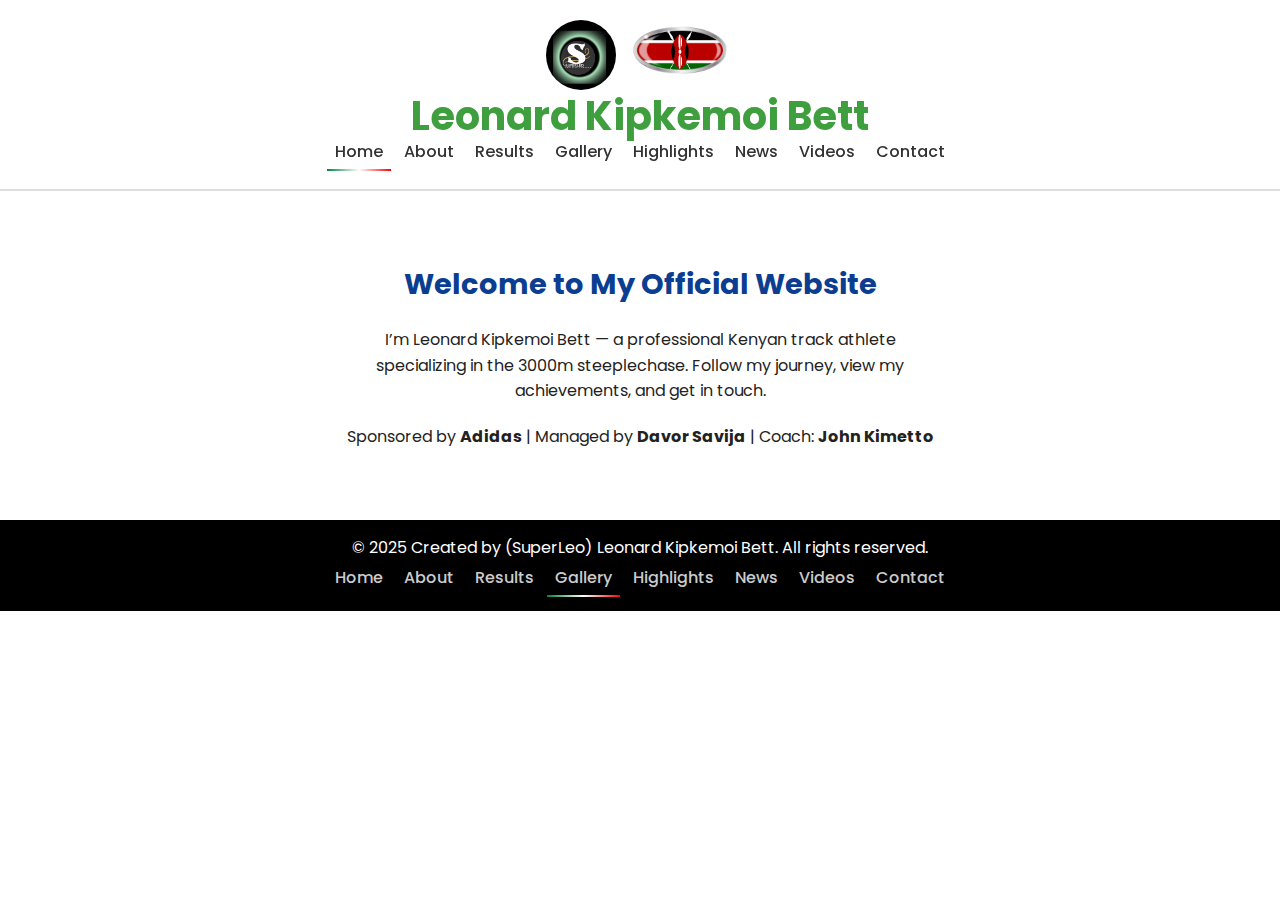
<file: index.html>
<!DOCTYPE html>
<html lang="en">
<head>
  <meta charset="UTF-8" />
  <meta name="viewport" content="width=device-width, initial-scale=1.0" />
  <title>Leonard Kipkemoi Bett | Home</title>

  <!-- Google Fonts: Poppins -->
  <link href="https://fonts.googleapis.com/css2?family=Poppins:wght@400;600&display=swap" rel="stylesheet">

  <!-- External CSS -->
  <link rel="stylesheet" href="styles.css" />
</head>
<body>

  <!-- Header with logo and Kenyan flag -->
  <header>
    <div class="logo-container">
      <a href="index.html" class="logo-link">
        <img src="images/Superlo logo.png" alt="SuperLeo Logo" class="logo" />
      </a>
      <img src="images/kenya flag1.png" alt="Kenyan Flag" class="flag-icon" />
    </div>
    <h1>Leonard Kipkemoi Bett</h1>
    <nav>
      <ul>
        <li><a href="index.html" class="active">Home</a></li>
        <li><a href="about.html">About</a></li>
        <li><a href="results.html">Results</a></li>
        <li><a href="gallery.html">Gallery</a></li>
        <li><a href="highlights.html">Highlights</a></li>
      <li><a href="news.html">News</a></li>
      <li><a href="videos.html">Videos</a></li>
      <li><a href="contact.html">Contact</a></li>
      </ul>
    </nav>
  </header>

  <!-- Main Content -->
  <main>
    <section style="padding: 50px 20px; text-align: center;">
      <h2>Welcome to My Official Website</h2>
      <p style="max-width: 600px; margin: auto;">
        I’m Leonard Kipkemoi Bett — a professional Kenyan track athlete specializing in the 3000m steeplechase. Follow my journey, view my achievements, and get in touch.
      </p>
      <p style="text-align:center; margin-top:20px;">
  Sponsored by <strong>Adidas</strong> | Managed by <strong>Davor Savija</strong> | Coach: <strong>John Kimetto</strong>
</p>
    </section>
  </main>

  <!-- Footer -->
  <footer style="background-color: #000000; color: white; text-align: center; padding: 15px;">
    <p>&copy; 2025 Created by (SuperLeo) Leonard Kipkemoi Bett. All rights reserved.</p>
    <nav>
    <ul>
      <li><a href="index.html">Home</a></li>
      <li><a href="about.html">About</a></li>
      <li><a href="results.html">Results</a></li>
      <li><a href="gallery.html" class="active">Gallery</a></li>
      <li><a href="highlights.html">Highlights</a></li>
      <li><a href="news.html">News</a></li>
      <li><a href="videos.html">Videos</a></li>
      <li><a href="contact.html">Contact</a></li>
    </ul>
  </nav>
  </footer>

</body>
</html>
</file>
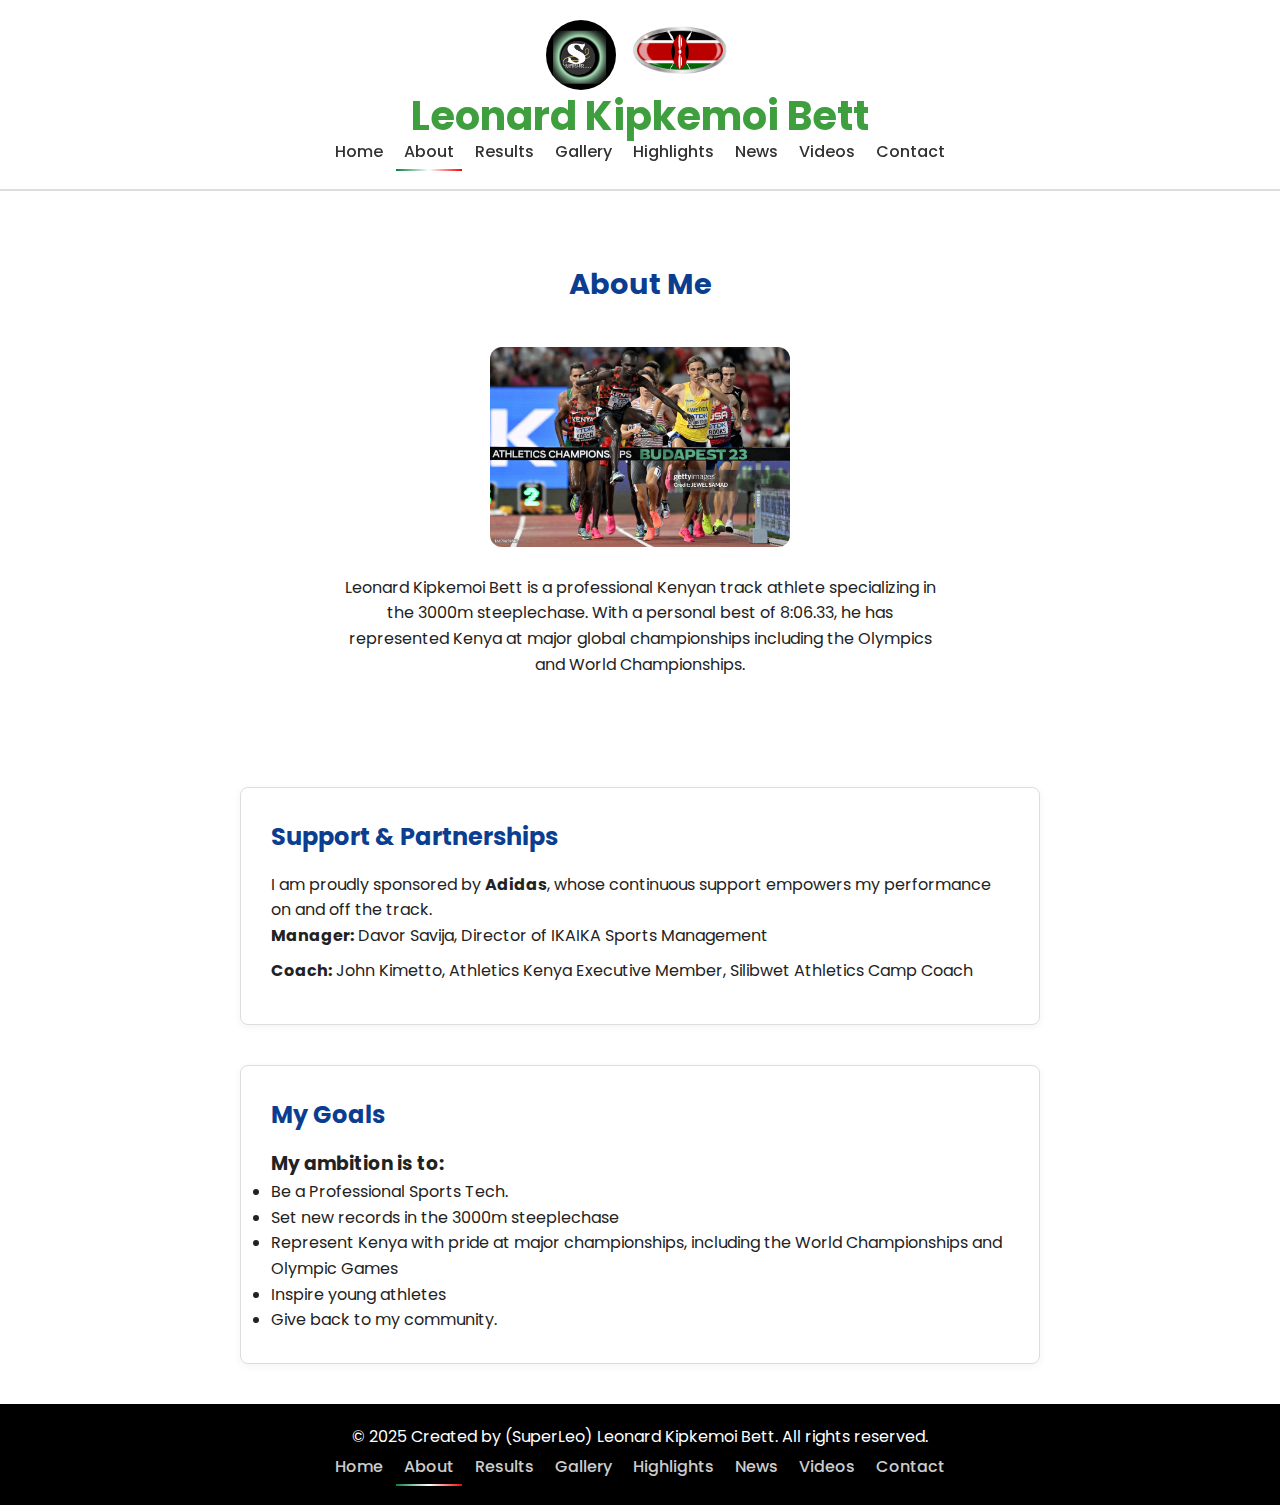
<file: about.html>
<!DOCTYPE html>
<html lang="en">
<head>
  <meta charset="UTF-8" />
  <meta name="viewport" content="width=device-width, initial-scale=1.0" />
  <title>About | Leonard Kipkemoi Bett</title>
  <link href="https://fonts.googleapis.com/css2?family=Poppins:wght@400;600&display=swap" rel="stylesheet">
  <link rel="stylesheet" href="styles.css" />
</head>
<body>

<header>
  <div class="logo-container">
    <a href="index.html" class="logo-link">
      <img src="images/Superlo logo.png" alt="SuperLeo Logo" class="logo" />
    </a>
    <img src="images/kenya flag1.png" alt="Kenyan Flag" class="flag-icon" />
  </div>
  <h1>Leonard Kipkemoi Bett</h1>
  <nav>
    <ul>
      <li><a href="index.html">Home</a></li>
      <li><a href="about.html" class="active">About</a></li>
      <li><a href="results.html">Results</a></li>
      <li><a href="gallery.html">Gallery</a></li>
      <li><a href="highlights.html">Highlights</a></li>
      <li><a href="news.html">News</a></li>
      <li><a href="videos.html">Videos</a></li>
      <li><a href="contact.html">Contact</a></li>
    </ul>
  </nav>
</header>

<main>
  <section style="padding: 50px 20px; text-align: center;">
    <h2>About Me</h2>
    <img src="images/Budapes.jpg" alt="Leonard Bett" style="max-width: 300px; width: 100%; border-radius: 12px; margin: 20px 0;" />
    <p style="max-width: 600px; margin: auto;">
      Leonard Kipkemoi Bett is a professional Kenyan track athlete specializing in the 3000m steeplechase. With a personal best of 8:06.33, he has represented Kenya at major global championships including the Olympics and World Championships.
    </p>
  </section>
</main>
<section class="support">
  <h2>Support & Partnerships</h2>
  <p>
    I am proudly sponsored by <strong>Adidas</strong>, whose continuous support empowers my performance on and off the track.
  </p>
  <ul>
    <li><strong>Manager:</strong> Davor Savija, Director of IKAIKA Sports Management</li>
    <li><strong>Coach:</strong> John Kimetto, Athletics Kenya Executive Member, Silibwet Athletics Camp Coach</li>
  </ul>
</section>
<section class="goals">
  <h2>My Goals</h2>
  <p>
    <ul> 
      <h3> My ambition is to:</h3>
      <li>Be a Professional Sports Tech.</li>
      <li>Set new records in the 3000m steeplechase</li>
      <li>Represent Kenya with pride at major championships, 
    including the World Championships and Olympic Games</li>
    <li>Inspire young athletes</li>
    <li>Give back to my community.</li>
    
</ul>
  </p>
</section>


<footer>
  <p>&copy; 2025  Created by (SuperLeo) Leonard Kipkemoi Bett. All rights reserved.</p>
  <nav>
    <ul>
      <li><a href="index.html">Home</a></li>
      <li><a href="about.html" class="active">About</a></li>
      <li><a href="results.html">Results</a></li>
      <li><a href="gallery.html">Gallery</a></li>
      <li><a href="highlights.html">Highlights</a></li>
      <li><a href="news.html">News</a></li>
      <li><a href="videos.html">Videos</a></li>
      <li><a href="contact.html">Contact</a></li>
    </ul>
  </nav>
</footer>

</body>
</html>
</file>
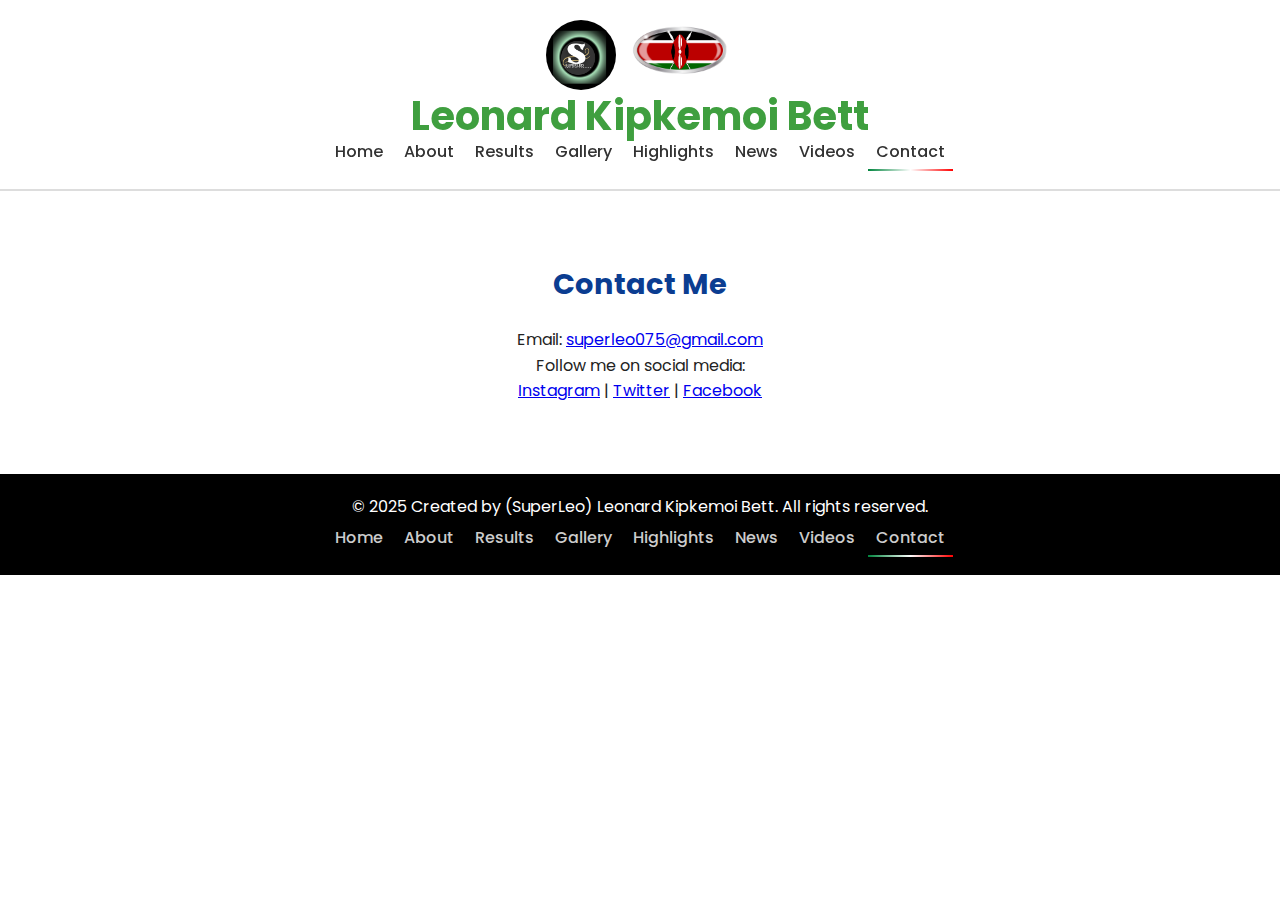
<file: contact.html>
<!DOCTYPE html>
<html lang="en">
<head>
  <meta charset="UTF-8" />
  <meta name="viewport" content="width=device-width, initial-scale=1.0" />
  <title>Contact | Leonard Kipkemoi Bett</title>
  <link href="https://fonts.googleapis.com/css2?family=Poppins:wght@400;600&display=swap" rel="stylesheet">
  <link rel="stylesheet" href="styles.css" />
</head>
<body>

<header>
  <div class="logo-container">
    <a href="index.html" class="logo-link">
      <img src="images/Superlo logo.png" alt="SuperLeo Logo" class="logo" />
    </a>
    <img src="images/kenya flag1.png" alt="Kenyan Flag" class="flag-icon" />
  </div>
  <h1>Leonard Kipkemoi Bett</h1>
  <nav>
    <ul>
      <li><a href="index.html">Home</a></li>
      <li><a href="about.html">About</a></li>
      <li><a href="results.html">Results</a></li>
      <li><a href="gallery.html">Gallery</a></li>
      <li><a href="highlights.html">Highlights</a></li>
      <li><a href="news.html">News</a></li>
      <li><a href="videos.html">Videos</a></li>
      <li><a href="contact.html" class="active">Contact</a></li>
    </ul>
  </nav>
</header>

<main>
  <section style="padding: 50px 20px; text-align: center;">
    <h2>Contact Me</h2>
    <p>Email: <a href="mailto:superleo075@gmail.com">superleo075@gmail.com</a></p>
    <p>Follow me on social media:</p>
    <p>
      <a href="https://www.instagram.com/leosteeple/">Instagram</a> | <a href="#">Twitter</a> | <a href="#">Facebook</a>
    </p>
  </section>
</main>

<footer>
  <p>&copy; 2025 Created by (SuperLeo) Leonard Kipkemoi Bett. All rights reserved.</p>
  <nav>
    <ul>
      <li><a href="index.html">Home</a></li>
      <li><a href="about.html">About</a></li>
      <li><a href="results.html">Results</a></li>
      <li><a href="gallery.html">Gallery</a></li>
      <li><a href="highlights.html">Highlights</a></li>
      <li><a href="news.html">News</a></li>
      <li><a href="videos.html">Videos</a></li>
      <li><a href="contact.html" class="active">Contact</a></li>
    </ul>
  </nav>
</footer>

</body>
</html>
</file>
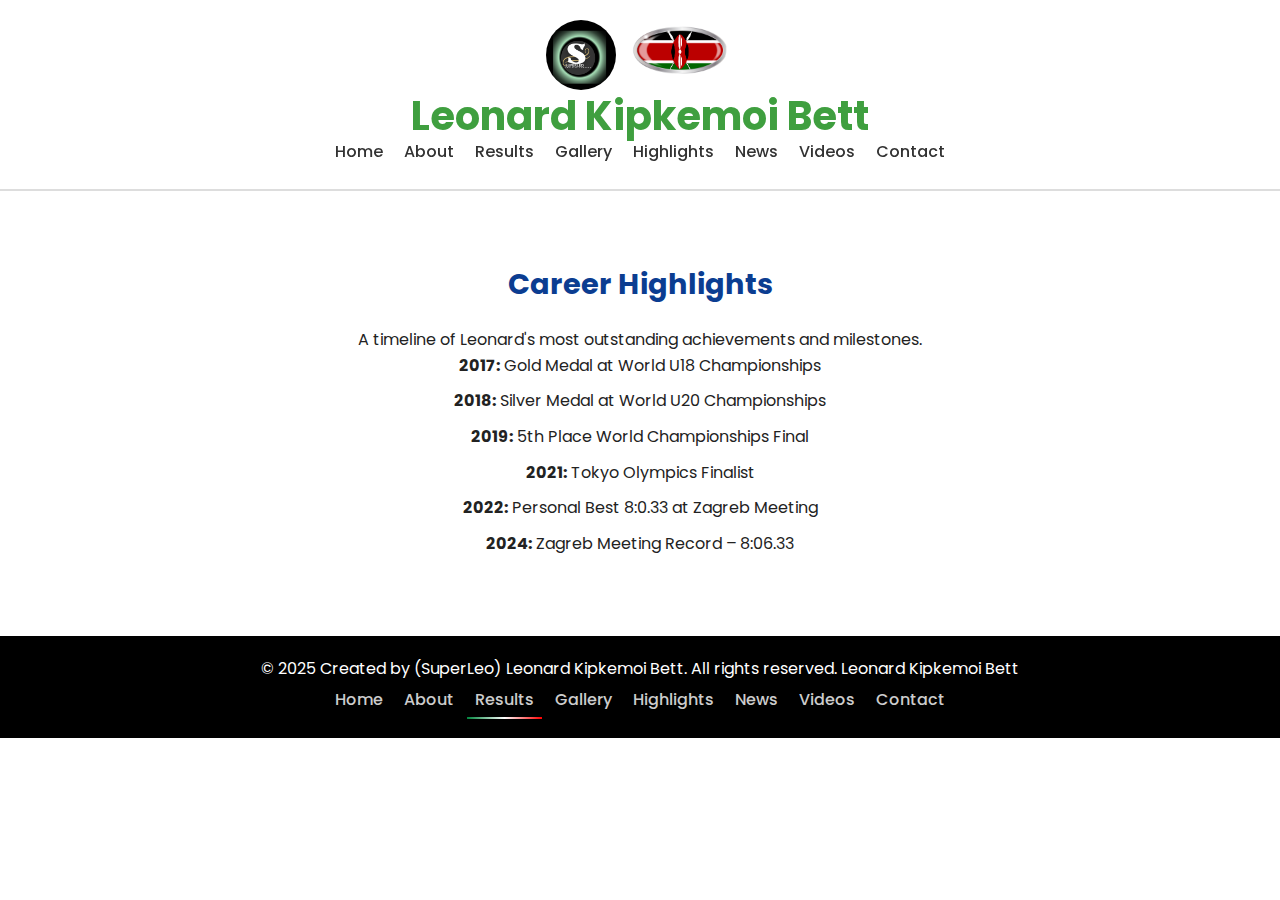
<file: highlights.html>
<!DOCTYPE html>
<html lang="en">
<head>
  <meta charset="UTF-8" />
  <meta name="viewport" content="width=device-width, initial-scale=1.0" />
  <title>Highlights | Leonard Kipkemoi Bett</title>
  <link href="https://fonts.googleapis.com/css2?family=Poppins:wght@400;600&display=swap" rel="stylesheet">
  <link rel="stylesheet" href="styles.css" />
</head>
<body>

<header>
  <div class="logo-container">
    <a href="index.html" class="logo-link">
      <img src="images/Superlo logo.png" alt="SuperLeo Logo" class="logo" />
    </a>
    <img src="images/kenya flag1.png" alt="Kenyan Flag" class="flag-icon" />
  </div>
  <h1>Leonard Kipkemoi Bett</h1>
  <nav>
    <ul>
      <li><a href="index.html">Home</a></li>
      <li><a href="about.html">About</a></li>
      <li><a href="results.html">Results</a></li>
      <li><a href="gallery.html">Gallery</a></li>
      <li><a href="highlights.html">Highlights</a></li>
      <li><a href="news.html">News</a></li>
      <li><a href="videos.html">Videos</a></li>
      <li><a href="contact.html">Contact</a></li>
    </ul>
  </nav>
</header>

<main>
  <section style="padding: 50px 20px; text-align: center;">
    <h2>Career Highlights</h2>
    <p style="max-width: 600px; margin: auto;">
      A timeline of Leonard's most outstanding achievements and milestones.
    </p>
    <ul style="list-style: none; padding: 0; max-width: 600px; margin: auto; text-align: center;">
      <li><strong>2017:</strong> Gold Medal at World U18 Championships</li>
      <li><strong>2018:</strong> Silver Medal at World U20 Championships</li>
      <li><strong>2019:</strong> 5th Place World Championships Final</li>
      <li><strong>2021:</strong> Tokyo Olympics Finalist</li>
      <li><strong>2022:</strong> Personal Best 8:0.33 at Zagreb Meeting </li>
      <li><strong>2024:</strong> Zagreb Meeting Record – 8:06.33</li>
    </ul>
  </section>
</main>

<footer>
  <p>&copy; 2025 Created by (SuperLeo) Leonard Kipkemoi Bett. All rights reserved. Leonard Kipkemoi Bett</p>
  <nav>
    <ul>
      <li><a href="index.html">Home</a></li>
      <li><a href="about.html">About</a></li>
      <li><a href="results.html" class="active">Results</a></li>
      <li><a href="gallery.html">Gallery</a></li>
      <li><a href="highlights.html">Highlights</a></li>
      <li><a href="news.html">News</a></li>
      <li><a href="videos.html">Videos</a></li>
      <li><a href="contact.html">Contact</a></li>
    </ul>
  </nav>
</footer>

</body>
</html>
</file>
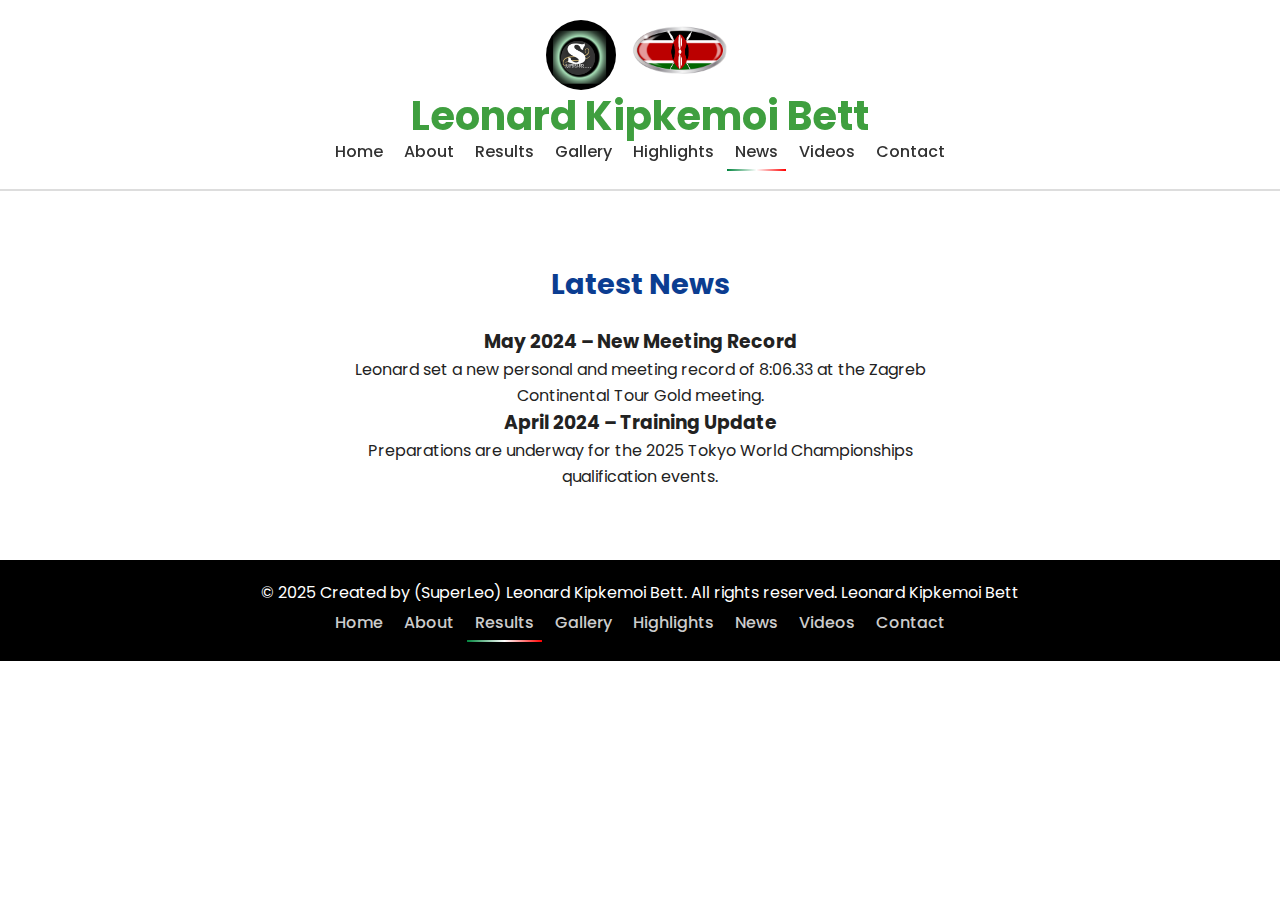
<file: news.html>
<!DOCTYPE html>
<html lang="en">
<head>
  <meta charset="UTF-8" />
  <meta name="viewport" content="width=device-width, initial-scale=1.0" />
  <title>News | Leonard Kipkemoi Bett</title>
  <link href="https://fonts.googleapis.com/css2?family=Poppins:wght@400;600&display=swap" rel="stylesheet">
  <link rel="stylesheet" href="styles.css" />
</head>
<body>

<header>
  <div class="logo-container">
    <a href="index.html" class="logo-link">
      <img src="images/Superlo logo.png" alt="SuperLeo Logo" class="logo" />
    </a>
    <img src="images/kenya flag1.png" alt="Kenyan Flag" class="flag-icon" />
  </div>
  <h1>Leonard Kipkemoi Bett</h1>
  <nav>
    <ul>
      <li><a href="index.html">Home</a></li>
      <li><a href="about.html">About</a></li>
      <li><a href="results.html">Results</a></li>
      <li><a href="gallery.html">Gallery</a></li>
      <li><a href="highlights.html">Highlights</a></li>
      <li><a href="news.html" class="active">News</a></li>
      <li><a href="videos.html">Videos</a></li>
      <li><a href="contact.html">Contact</a></li>
    </ul>
  </nav>
</header>

<main>
  <section style="padding: 50px 20px; text-align: center;">
    <h2>Latest News</h2>
    <article style="max-width: 600px; margin: auto; text-align: center;">
      <h3>May 2024 – New Meeting Record</h3>
      <p>Leonard set a new personal and meeting record of 8:06.33 at the Zagreb Continental Tour Gold meeting.</p>

      <h3>April 2024 – Training Update</h3>
      <p>Preparations are underway for the 2025 Tokyo World Championships qualification events.</p>
    </article>
  </section>
</main>

<footer>
  <p>&copy; 2025 Created by (SuperLeo) Leonard Kipkemoi Bett. All rights reserved. Leonard Kipkemoi Bett</p>
  <nav>
    <ul>
      <li><a href="index.html">Home</a></li>
      <li><a href="about.html">About</a></li>
      <li><a href="results.html" class="active">Results</a></li>
      <li><a href="gallery.html">Gallery</a></li>
      <li><a href="highlights.html">Highlights</a></li>
      <li><a href="news.html">News</a></li>
      <li><a href="videos.html">Videos</a></li>
      <li><a href="contact.html">Contact</a></li>
    </ul>
  </nav>
</footer>

</body>
</html>
</file>
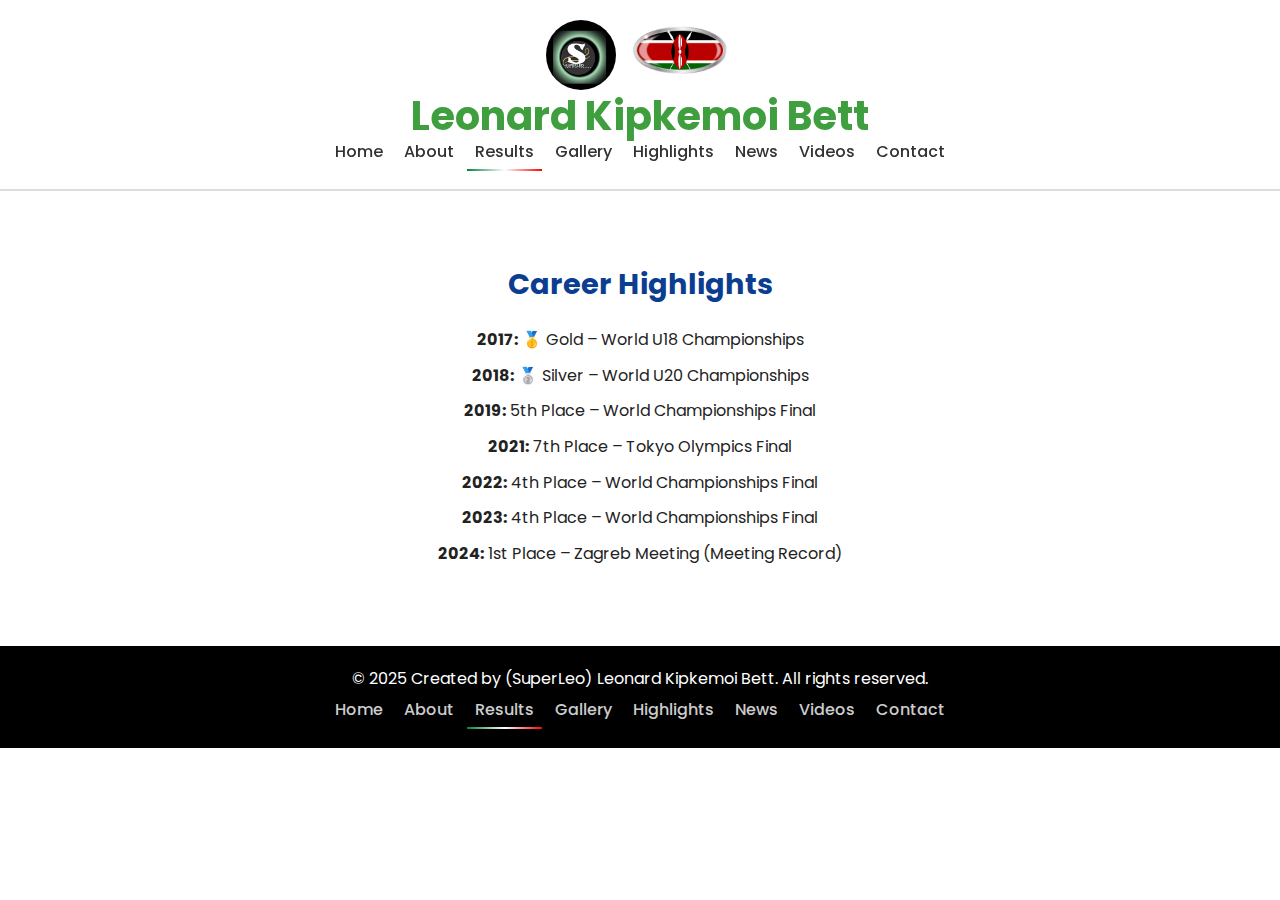
<file: results.html>
<!DOCTYPE html>
<html lang="en">
<head>
  <meta charset="UTF-8" />
  <meta name="viewport" content="width=device-width, initial-scale=1.0" />
  <title>Results | Leonard Kipkemoi Bett</title>
  <link href="https://fonts.googleapis.com/css2?family=Poppins:wght@400;600&display=swap" rel="stylesheet">
  <link rel="stylesheet" href="styles.css" />
</head>
<body>

<header>
  <div class="logo-container">
    <a href="index.html" class="logo-link">
      <img src="images/Superlo logo.png" alt="SuperLeo Logo" class="logo" />
    </a>
    <img src="images/kenya flag1.png" alt="Kenyan Flag" class="flag-icon" />
  </div>
  <h1>Leonard Kipkemoi Bett</h1>
  <nav>
    <ul>
      <li><a href="index.html">Home</a></li>
      <li><a href="about.html">About</a></li>
      <li><a href="results.html" class="active">Results</a></li>
      <li><a href="gallery.html">Gallery</a></li>
      <li><a href="highlights.html">Highlights</a></li>
      <li><a href="news.html">News</a></li>
      <li><a href="videos.html">Videos</a></li>
      <li><a href="contact.html">Contact</a></li>
    </ul>
  </nav>
</header>

<main>
  <section style="padding: 50px 20px; text-align: center;">
    <h2>Career Highlights</h2>
    <ul style="list-style: none; padding: 0; max-width: 600px; margin: auto; text-align: center;">
      <li><strong>2017:</strong> 🥇 Gold – World U18 Championships</li>
      <li><strong>2018:</strong> 🥈 Silver – World U20 Championships</li>
      <li><strong>2019:</strong> 5th Place – World Championships Final</li>
      <li><strong>2021:</strong> 7th Place – Tokyo Olympics Final</li>
      <li><strong>2022:</strong> 4th Place – World Championships Final</li>
      <li><strong>2023:</strong> 4th Place – World Championships Final</li>
      <li><strong>2024:</strong> 1st Place – Zagreb Meeting (Meeting Record)</li>
    </ul>
  </section>
</main>

<footer>
  <p>&copy; 2025 Created by (SuperLeo) Leonard Kipkemoi Bett. All rights reserved.</p>
  <nav>
    <ul>
      <li><a href="index.html">Home</a></li>
      <li><a href="about.html">About</a></li>
      <li><a href="results.html" class="active">Results</a></li>
      <li><a href="gallery.html">Gallery</a></li>
      <li><a href="highlights.html">Highlights</a></li>
      <li><a href="news.html">News</a></li>
      <li><a href="videos.html">Videos</a></li>
      <li><a href="contact.html">Contact</a></li>
    </ul>
  </nav>
</footer>

</body>
</html>
</file>
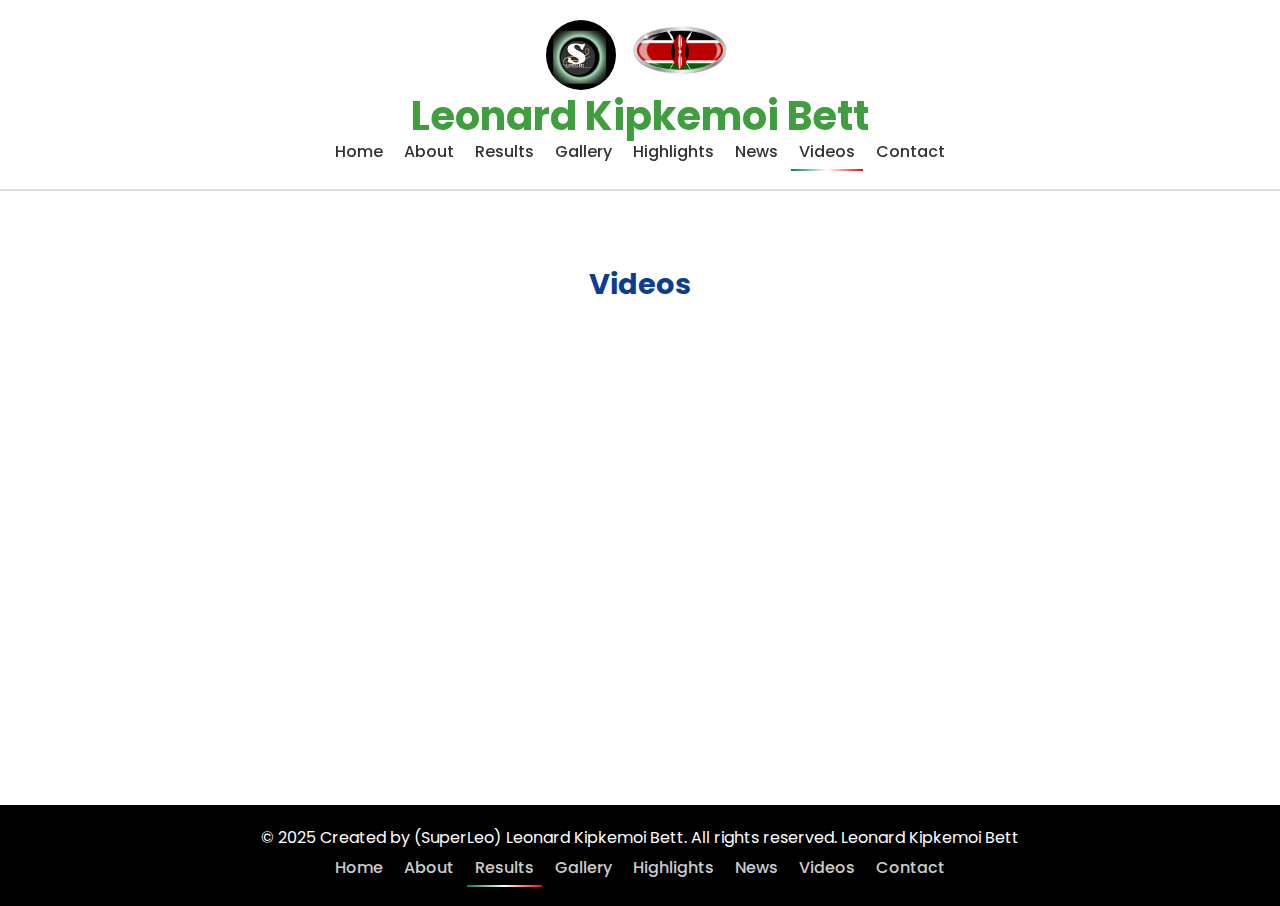
<file: videos.html>
<!DOCTYPE html>
<html lang="en">
<head>
  <meta charset="UTF-8" />
  <meta name="viewport" content="width=device-width, initial-scale=1.0" />
  <title>Videos | Leonard Kipkemoi Bett</title>
  <link href="https://fonts.googleapis.com/css2?family=Poppins:wght@400;600&display=swap" rel="stylesheet">
  <link rel="stylesheet" href="styles.css" />
</head>
<body>

<header>
  <div class="logo-container">
    <a href="index.html" class="logo-link">
      <img src="images/Superlo logo.png" alt="SuperLeo Logo" class="logo" />
    </a>
    <img src="images/kenya flag1.png" alt="Kenyan Flag" class="flag-icon" />
  </div>
  <h1>Leonard Kipkemoi Bett</h1>
  <nav>
    <ul>
      <li><a href="index.html">Home</a></li>
      <li><a href="about.html">About</a></li>
      <li><a href="results.html">Results</a></li>
      <li><a href="gallery.html">Gallery</a></li>
      <li><a href="highlights.html">Highlights</a></li>
      <li><a href="news.html">News</a></li>
      <li><a href="videos.html" class="active">Videos</a></li>
      <li><a href="contact.html">Contact</a></li>
    </ul>
  </nav>
</header>

<main>
  <section style="padding: 50px 20px; text-align: center;">
    <h2>Videos</h2>
    <div style="max-width: 800px; margin: auto;">
      <iframe width="560" height="315" src="https://www.youtube.com/embed/6uchCDZV7Pk?si=QU14zEtATKmMLYO_" title="YouTube video player" frameborder="0" allow="accelerometer; autoplay; clipboard-write; encrypted-media; gyroscope; picture-in-picture; web-share" referrerpolicy="strict-origin-when-cross-origin" allowfullscreen></iframe>
    </div>
  </section>
</main>

<footer>
  <p>&copy; 2025 Created by (SuperLeo) Leonard Kipkemoi Bett. All rights reserved. Leonard Kipkemoi Bett</p>
  <nav>
    <ul>
      <li><a href="index.html">Home</a></li>
      <li><a href="about.html">About</a></li>
      <li><a href="results.html" class="active">Results</a></li>
      <li><a href="gallery.html">Gallery</a></li>
      <li><a href="highlights.html">Highlights</a></li>
      <li><a href="news.html">News</a></li>
      <li><a href="videos.html">Videos</a></li>
      <li><a href="contact.html">Contact</a></li>
    </ul>
  </nav>
</footer>

</body>
</html>
</file>
<file: styles.css>
/* General resets and typography */
* {
  margin: 0;
  padding: 0;
  box-sizing: border-box;
}
html {
  scroll-behavior: smooth;
}
body {
  font-family: 'Poppins', sans-serif;
  background-color:white;
  color: #222;
  line-height: 1.6;
}

/* Header styling */
header {
  position: sticky;
  top: 0;
  width: 100%;
  height: 20%;
  background:tranperent color(srgb rgba(255, 0, 0, 0.753) rgba(0, 128, 0, 0.692) rgba(0, 0, 255, 0.897));
  backdrop-filter: blur(10px);
  border-bottom: 2px solid #ddd;
  z-index: 999;
  padding: 20px 5px;
}
header h1 {
  font-size: 2.5rem;
  color: rgba(0, 128, 0, 0.753); /* Deep blue from Kenyan flag */
  text-align: center;
  line-height: 0.9;
  margin: 0;
  padding-bottom: 10;
  padding-top: 0;
}
.logo-container {
  display: flex;
  align-items: left;
  justify-content: center;
  gap: 10px;
  border-radius: 50px;
}
.logo {
  height: 70px;
  border-radius: 50px;
}
.flag-icon {
  height: 60px;
}

/* Navigation */
nav ul {
  list-style: none;
  display: flex;
  flex-wrap: wrap;
  justify-content: center;
  gap: 5px;
  padding: 5px 0;
}
nav a {
  text-decoration: none;
  color: #333;
  font-weight: 500;
  position: relative;
  padding: 5px 8px;
  transition: color 0.3s ease;
}
nav a::after {
  content: "";
  position: absolute;
  width: 0%;
  height: 2px;
  left: 0;
  bottom: -3px;
  background: linear-gradient(to right, #00843D, #FFFFFF, #FF0000); /* Kenyan flag gradient */
  transition: width 0.4s ease;
}
nav a:hover::after,
nav a.active::after {
  width: 100%;
}
nav a:hover {
  color: #0b3d91;
}

/* Main content */
main {
  padding: 20px 20px;
  max-width: 1000px;
  margin: auto;
}
main h2 {
  font-size: 1.8rem;
  margin-bottom: 20px;
  color: #0b3d91;
}
main p, main ul, main li {
  font-size: 1rem;
}
main ul {
  margin-top: 15px;
}
main ul li {
  margin-bottom: 10px;
}

/* Gallery grid */
main div.gallery {
  display: grid;
  grid-template-columns: repeat(auto-fit, minmax(180px, 1fr));
  gap: 15px;
}
main div.gallery img {
  width: 100%;
  border-radius: 8px;
  object-fit: cover;
}

/* Video iframe */
main iframe {
  width: 100%;
  height: 400px;
  border-radius: 8px;
}

/* Footer */
footer {
  background: black;
  color: #fff;
  text-align: center;
  padding: 20px;
}
footer nav ul {
  justify-content: center;
}
footer nav a {
  color: #ccc;
}
footer nav a:hover {
  color: #fff;
}

/* Responsive adjustments */
@media (max-width: 600px) {
  header h1 {
    font-size: 1.1rem;
  }
  nav ul {
    gap: 10px;
  }
}



/* Gallery grid styling */
main .gallery {
  display: grid;
  grid-template-columns: repeat(auto-fit, minmax(200px, 1fr));
  gap: 20px;
  margin-top: 30px;
}

/* Gallery images styling */
main .gallery img {
  width: 100%;
  height: 200px;             /* Consistent height */
  object-fit: cover;         /* Crop to fill space */
  border-radius: 10px;
  transition: transform 0.3s ease, box-shadow 0.3s ease;
  box-shadow: 0 2px 5px rgba(2, 2, 3, 0.1);
}

/* Hover effect */
main .gallery img:hover {
  transform: scale(1.05);
  box-shadow: 0 8px 20px rgba(0, 0, 0, 0.25);
}


/* Lightbox overlay */
#lightbox {
  display: none;
  position: fixed;
  top: 0; left: 0;
  width: 100%; height: 100%;
  background: rgba(0,0,0,0.9);
  justify-content: center;
  align-items: center;
  z-index: 9999;
}
#lightbox img {
  max-width: 90%;
  max-height: 90%;
  border-radius: 10px;
  box-shadow: 0 0 20px rgba(0,0,0,0.8);
  cursor: zoom-out;
}


/* Support and Goals sections */
.support, .goals {
  background: #ffffff;
  border: 1px solid #ddd;
  padding: 30px;
  margin: 40px auto;
  border-radius: 8px;
  max-width: 800px;
  box-shadow: 0 2px 8px rgba(0,0,0,0.05);
}
.support h2, .goals h2 {
  color: #0b3d91;
  margin-bottom: 15px;
}
.support p, .goals p, .support ul {
  font-size: 1rem;
  line-height: 1.6;
}
.support ul {
  list-style: none;
  padding: 0;
}
.support ul li {
  margin-bottom: 10px;
}
</file>
